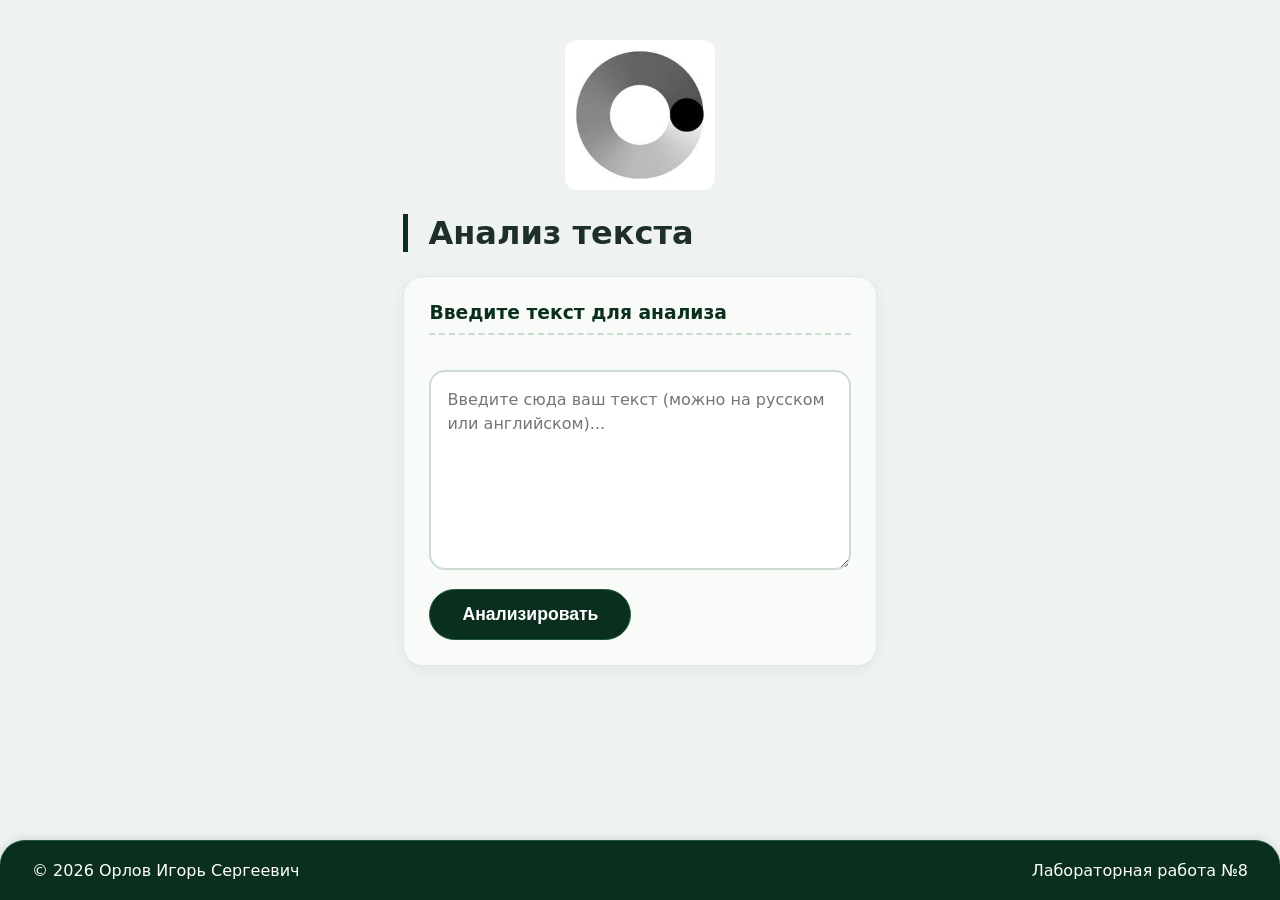
<file: ЛР8/index.html>
<!doctype html>
<html lang="ru">
<head>
    <meta charset="UTF-8">
    <meta name="viewport" content="width=device-width, initial-scale=1.0">
    <title>Орлов Игорь Сергеевич 241-353 ЛР8</title>
    <link rel="stylesheet" href="style.css">
</head>
<body>
    <main>
        <div class="logo-container">
            <img src="./template_foto.jpeg" alt="Московский Политех" class="logo">
        </div>
        
        <h1>Анализ текста</h1>
        
        <div class="card">
            <h3>Введите текст для анализа</h3>
            <form action="result.php" method="post">
                <textarea name="usertext" placeholder="Введите сюда ваш текст (можно на русском или английском)..."></textarea>
                <button type="submit">Анализировать</button>
            </form>
        </div>
    </main>
    <footer>
        <div class="footer-content">
            <span>© 2026 Орлов Игорь Сергеевич</span>
            <span>Лабораторная работа №8</span>
        </div>
    </footer>
</body>
</html>
</file>
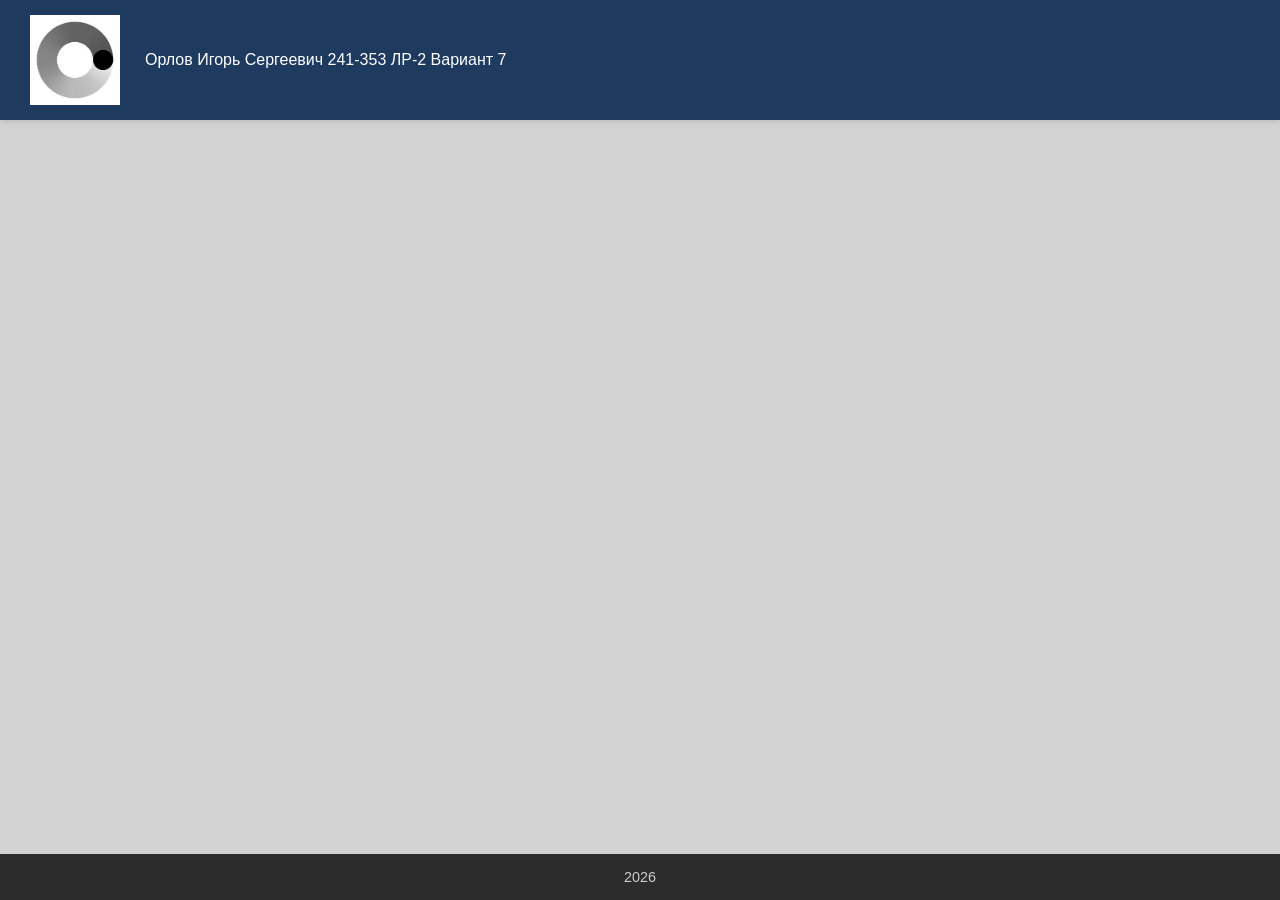
<file: Template/template.html>
<!doctype html>
<html lang="ru">
  <head>
    <meta charset="UTF-8">
    <meta name="viewport" content="width=device-width, initial-scale=1.0">
    <title>Орлов Игорь Сергеевич 241-353 ЛР-2 Вариант 7</title>
    <link rel="stylesheet" href="style.css">
  </head>
  <body>
    <header><img src="./template_foto.jpeg" alt="" width="90">
        <span>Орлов Игорь Сергеевич 241-353 ЛР-2 Вариант 7</span>
    </header>
    <main></main>
    <footer>2026</footer>
  </body>
</html>
</file>
<file: ЛР8/style.css>
/* Сброс базовых отступов */
* {
    margin: 0;
    padding: 0;
    box-sizing: border-box;
}

body {
    background: #eef2f0;
    font-family: system-ui, "Segoe UI", "Roboto", "Helvetica Neue", sans-serif;
    min-height: 100vh;
    display: flex;
    flex-direction: column;
}

footer {
    background-color: #0a2f1f;
    border-top: 1px solid #1e5a3a;
    border-top-left-radius: 25px;
    border-top-right-radius: 25px;
    color: white;
    display: flex;
    align-items: center;
    justify-content: center;
    padding: 20px 32px;
    margin-top: auto;
    box-shadow: 0 -2px 8px rgba(0, 0, 0, 0.1);
}

.footer-content {
    display: flex;
    justify-content: space-between;
    width: 100%;
    font-size: 16px;
    font-weight: 500;
}

.logo-container {
    text-align: center;
    margin-bottom: 20px;
}

.logo {
    max-width: 150px;
    height: auto;
    border-radius: 12px;
}

main {
    max-width: 1200px;
    margin: 0 auto;
    padding: 40px 20px 60px 20px;
    flex: 1;
}

h1 {
    font-size: 2rem;
    margin-bottom: 1.5rem;
    color: #1e2f2a;
    border-left: 5px solid #0a2f1f;
    padding-left: 20px;
}

.card {
    background: #f9fbf9;
    border-radius: 20px;
    padding: 25px;
    margin-bottom: 30px;
    box-shadow: 0 4px 15px rgba(0, 0, 0, 0.05);
    border: 1px solid #e0e8e2;
}

.card h3 {
    margin-top: 0;
    margin-bottom: 20px;
    color: #0a2f1f;
    border-bottom: 2px dashed #cbdcd2;
    padding-bottom: 10px;
}

textarea {
    width: 100%;
    min-height: 200px;
    padding: 16px;
    margin: 15px 0;
    border: 2px solid #cbdcd2;
    border-radius: 16px;
    font-family: inherit;
    font-size: 16px;
    line-height: 1.5;
    resize: vertical;
    background-color: #ffffff;
    box-sizing: border-box;
}

textarea:focus {
    outline: none;
    border-color: #0a2f1f;
    box-shadow: 0 0 0 3px rgba(10, 47, 31, 0.1);
}

button[type="submit"] {
    background-color: #0a2f1f;
    color: white;
    border: none;
    padding: 14px 32px;
    font-size: 1.1rem;
    border-radius: 40px;
    cursor: pointer;
    font-weight: 600;
    transition: background-color 0.2s;
    border: 1px solid #1e5a3a;
}

button[type="submit"]:hover {
    background-color: #0f3d28;
}

.original-text {
    background-color: #f4f9f6;
    padding: 20px;
    border-radius: 16px;
    font-style: italic;
    color: #1a3a2c;
    border-left: 5px solid #0a2f1f;
    font-size: 1.1rem;
    line-height: 1.6;
    white-space: pre-wrap;
    word-break: break-word;
}

.empty-text {
    color: #a94442;
    background-color: #f2dede;
    border-left-color: #a94442;
    font-style: normal;
}

table {
    width: 100%;
    border-collapse: collapse;
    margin: 20px 0;
}

th, td {
    border: 1px solid #d0ddd6;
    padding: 12px 16px;
    text-align: left;
}

th {
    background-color: #0a2f1f;
    color: white;
    font-weight: 600;
}

tr:nth-child(even) {
    background-color: #f8fbf9;
}

.button-link {
    display: inline-block;
    background-color: #ffffff;
    color: #0a2f1f;
    border: 2px solid #0a2f1f;
    padding: 12px 28px;
    font-size: 1rem;
    border-radius: 40px;
    text-decoration: none;
    font-weight: 600;
}

.button-link:hover {
    background-color: #0a2f1f;
    color: white;
}

.nav-links {
    text-align: center;
    margin: 30px 0;
}
</file>
<file: Template/style.css>
* {
    margin: 0;
    padding: 0;
    box-sizing: border-box;
}

html, body {
    height: 100%;
}

body {
    display: flex;
    flex-direction: column;
    font-family: 'Segoe UI', Tahoma, Geneva, Verdana, sans-serif;
    background-color: #f5f5f5;
    padding-top: 0;
}

header {
    background-color: #1e3a5f;
    color: #ffffff;
    display: flex;
    align-items: center;
    padding: 15px 30px;
    gap: 25px;
    box-shadow: 0 2px 5px rgba(0,0,0,0.1);
    position: relative;
    top: auto;
    left: auto;
    width: 100%;
    height: auto;
    border-radius: 0;
    border-bottom: none;
}

.logo img {
    display: block;
    border-radius: 8px;
    background-color: white;
    padding: 5px;
    max-width: 100%;
    height: auto;
}

.header-text h1 {
    font-size: 1.8rem;
    margin-bottom: 5px;
    color: #ffffff;
    border-left: none;
    padding-left: 0;
}

.header-text p {
    font-size: 1rem;
    opacity: 0.9;
    color: #e0e0e0;
}

main {
    flex: 1;
    background-color: #d3d3d3;
    color: #000000;
    padding: 25px 30px;
    margin: 0;
}

main h2 {
    margin-bottom: 15px;
    color: #1e3a5f;
}

.result-line {
    font-family: monospace;
    font-size: 1rem;
    margin: 5px 0;
}

table {
    border-collapse: collapse;
    width: 100%;
    background-color: #e8e8e8;
    margin-top: 15px;
}

th, td {
    border: 1px solid #000000;
    padding: 8px 12px;
    text-align: center;
}

th {
    background-color: #a0a0a0;
    color: #000000;
}

ul, ol {
    margin: 15px 0 15px 30px;
    color: #000000;
}

li {
    margin: 5px 0;
}

.block-container {
    display: flex;
    flex-wrap: wrap;
    gap: 8px;
    margin-top: 15px;
}

.block-item {
    border: 2px solid #ff0000;
    padding: 8px 12px;
    background-color: #f9f9f9;
    display: inline-block;
}

.stats {
    margin-top: 20px;
    padding: 12px;
    background-color: #b0b0b0;
    border-left: 5px solid #1e3a5f;
    color: #000000;
}

.stats h3 {
    margin-bottom: 10px;
    color: #1e3a5f;
}

footer {
    background-color: #2c2c2c;
    color: #cccccc;
    text-align: center;
    padding: 15px;
    font-size: 0.9rem;
    margin-top: auto;
    position: relative;
    bottom: auto;
    left: auto;
    width: 100%;
    height: auto;
    border-radius: 0;
    border-top: none;
    display: block;
    justify-content: center;
    box-shadow: none;
}

footer p {
    margin: 0;
    color: #cccccc;
}

@media (max-width: 600px) {
    header {
        flex-direction: column;
        text-align: center;
        padding: 15px;
    }
    
    .header-text h1 {
        font-size: 1.4rem;
    }
    
    main {
        padding: 15px;
    }
    
    th, td {
        padding: 5px 8px;
        font-size: 0.9rem;
    }
    
    .block-container {
        flex-direction: column;
    }
    
    .block-item {
        width: 100%;
        text-align: center;
    }
}
</file>
